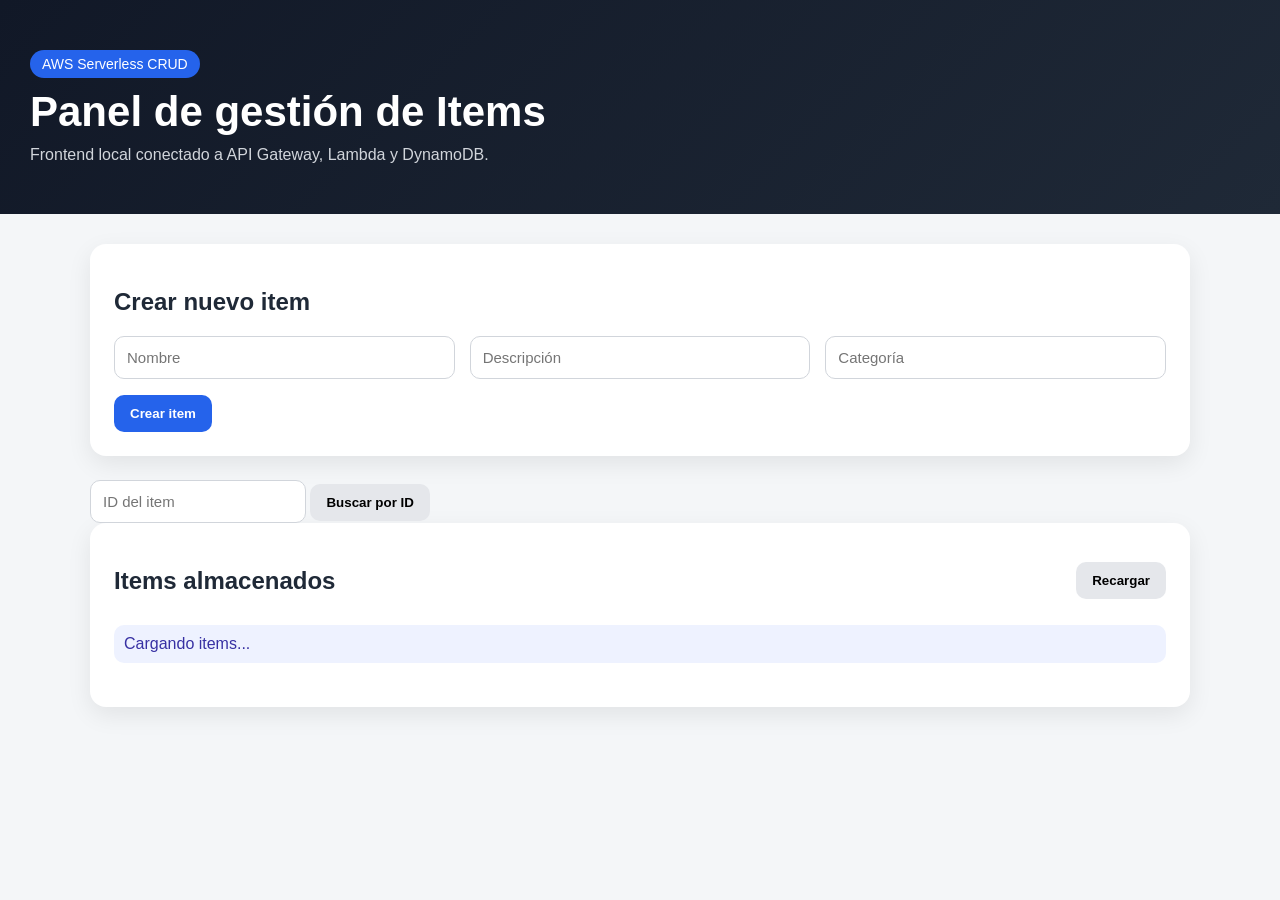
<file: frontend/index.html>
<!DOCTYPE html>
<html lang="es">
<head>
  <meta charset="UTF-8" />
  <meta name="viewport" content="width=device-width, initial-scale=1.0" />
  <title>AWS CRUD Panel</title>
  <link rel="stylesheet" href="styles.css" />
</head>
<body>

<header class="hero">
  <div>
    <p class="badge">AWS Serverless CRUD</p>
    <h1>Panel de gestión de Items</h1>
    <p>Frontend local conectado a API Gateway, Lambda y DynamoDB.</p>
  </div>
</header>

<main class="container">

  <section class="panel">
    <h2>Crear nuevo item</h2>

    <div class="form-grid">
      <input id="name" placeholder="Nombre" />
      <input id="description" placeholder="Descripción" />
      <input id="category" placeholder="Categoría" />
    </div>

    <button class="primary" onclick="createItem()">Crear item</button>
  </section>

  <input id="searchId" placeholder="ID del item">
<button onclick="getItemById()">Buscar por ID</button>


  <section class="panel">
    <div class="section-header">
      <h2>Items almacenados</h2>
      <button onclick="loadItems()">Recargar</button>
    </div>

    <div id="status" class="status">Listo.</div>
    <div id="items" class="cards"></div>
  </section>

</main>

<script src="app.js"></script>
</body>
</html>
</file>
<file: frontend/styles.css>
* {
  box-sizing: border-box;
}

body {
  margin: 0;
  font-family: Arial, Helvetica, sans-serif;
  background: #f4f6f8;
  color: #1f2937;
}

.hero {
  background: linear-gradient(135deg, #111827, #1f2937);
  color: white;
  padding: 50px 30px;
}

.hero h1 {
  margin: 10px 0;
  font-size: 42px;
}

.hero p {
  margin: 0;
  color: #d1d5db;
}

.badge {
  display: inline-block;
  background: #2563eb;
  color: white !important;
  padding: 6px 12px;
  border-radius: 999px;
  font-size: 14px;
}

.container {
  width: min(1100px, 92%);
  margin: 30px auto;
}

.panel {
  background: white;
  border-radius: 16px;
  padding: 24px;
  margin-bottom: 24px;
  box-shadow: 0 8px 24px rgba(0, 0, 0, 0.08);
}

.form-grid {
  display: grid;
  grid-template-columns: repeat(3, 1fr);
  gap: 15px;
  margin-bottom: 16px;
}

input {
  padding: 12px;
  border: 1px solid #d1d5db;
  border-radius: 10px;
  font-size: 15px;
}

button {
  border: none;
  border-radius: 10px;
  padding: 11px 16px;
  cursor: pointer;
  background: #e5e7eb;
  font-weight: bold;
}

button:hover {
  filter: brightness(0.95);
}

.primary {
  background: #2563eb;
  color: white;
}

.danger {
  background: #dc2626;
  color: white;
}

.warning {
  background: #f59e0b;
  color: white;
}

.section-header {
  display: flex;
  justify-content: space-between;
  align-items: center;
}

.status {
  margin: 10px 0 20px;
  padding: 10px;
  background: #eef2ff;
  border-radius: 10px;
  color: #3730a3;
}

.cards {
  display: grid;
  grid-template-columns: repeat(auto-fill, minmax(260px, 1fr));
  gap: 16px;
}

.card {
  border: 1px solid #e5e7eb;
  border-radius: 14px;
  padding: 16px;
  background: #fafafa;
}

.card h3 {
  margin-top: 0;
}

.card-id {
  font-size: 12px;
  color: #6b7280;
  word-break: break-all;
}

.actions {
  display: flex;
  gap: 8px;
  margin-top: 12px;
}

@media (max-width: 800px) {
  .form-grid {
    grid-template-columns: 1fr;
  }

  .hero h1 {
    font-size: 30px;
  }
}
</file>
